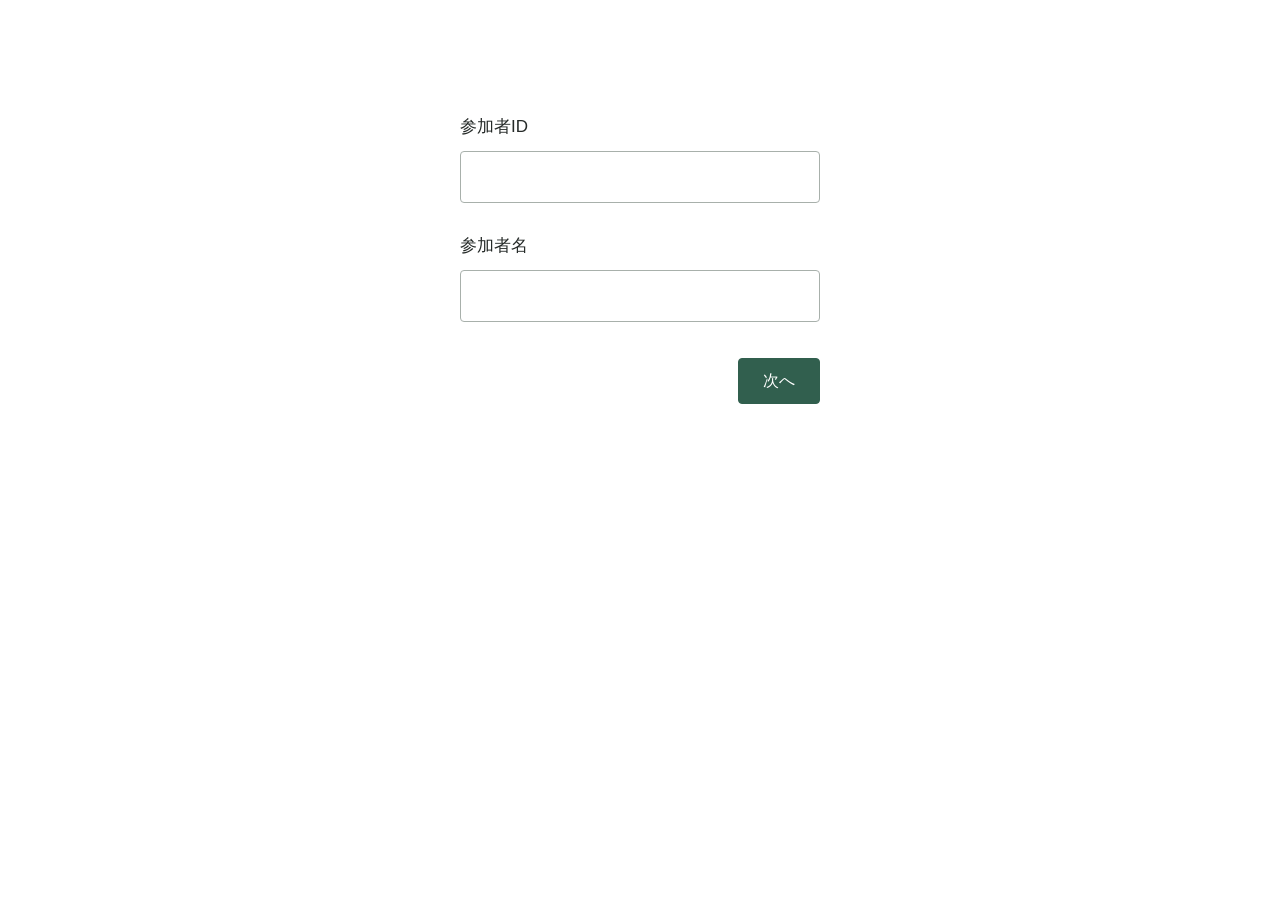
<file: site/index.html>
<!doctype html>
<html lang="ja">
<head>
  <meta charset="utf-8">
  <meta name="viewport" content="width=device-width, initial-scale=1">
  <meta name="referrer" content="no-referrer">
  <meta http-equiv="Content-Security-Policy" content="default-src 'self'; script-src 'self'; style-src 'self'; img-src 'self' data:; media-src 'self' blob:; connect-src 'self'; object-src 'none'; base-uri 'none'; form-action 'none'">
  <title>音声の書き取り</title>
  <link rel="stylesheet" href="style.css">
  <script type="module" src="app.mjs"></script>
</head>
<body>
  <main>
    <section id="welcome" class="panel">
      <form id="setup">
        <label for="participant">参加者ID</label>
        <input id="participant" inputmode="numeric" autocomplete="off" maxlength="12" required>
        <label for="participant-name">参加者名</label>
        <input id="participant-name" type="text" autocomplete="off" maxlength="100" required>
        <p id="loading" class="hint" role="status">音声を準備しています…</p>
        <button id="setup-next" type="submit" disabled>次へ</button>
      </form>
    </section>
    <section id="instructions" class="panel" hidden>
      <h1>課題の進め方</h1>
      <ol class="instructions">
        <li><strong>聞こえた内容を、ひらがなで入力してください。</strong><br>日本語入力を「ひらがな」に切り替えてください。音声が流れ始めたら、入力できます。長音符「ー」・句読点・空白も使用できます。</li>
        <li><strong>聞き取れた部分だけでも入力してください。</strong><br>聞こえたことばを、できるだけそのまま書いてください。何も聞き取れなかった場合は、空欄のまま進めます。</li>
        <li><strong>入力が終わったら「次へ」を押してください。</strong><br>音声が終わると次へ進めます。時間制限はありません。前の音声や回答には戻れません。</li>
      </ol>
      <p>音声は1回だけ流れます。最初に10問練習し、その後、本番の48問に進みます。</p>
      <p class="hint">お名前・回答・入力や修正の時刻を、このPCに記録します。</p>
      <div class="sound-check"><p>ヘッドホンを着けて、音量を確認してください。</p><button class="secondary" id="check-sound">確認用の音を聞く</button><label class="check"><input type="checkbox" id="sound-ok"> 音が聞こえ、音量もちょうどよいです</label></div>
      <button id="begin" disabled>練習を始める</button>
    </section>
    <section id="practice-done" class="panel" hidden>
      <h1>練習はこれで終わりです。</h1>
      <p>次は本番です。同じやり方で、48個の音声を書き取ってください。</p>
      <button id="begin-main">本番を始める</button>
    </section>
    <section id="task" class="panel" hidden>
      <p id="progress-text" class="progress-label"></p>
      <p id="audio-status" class="sr-only" role="status">音声を準備しています…</p>
      <label for="response" class="sr-only">聞こえた内容をひらがなで入力してください</label>
      <textarea id="response" rows="5" maxlength="2000" lang="ja" inputmode="text" placeholder="聞こえた内容をひらがなで入力してください" spellcheck="false" autocomplete="off" autocorrect="off" autocapitalize="off" aria-describedby="response-error" disabled></textarea>
      <p id="response-error" class="error" role="alert"></p>
      <div class="actions"><button id="stop" class="text-button">中断する</button><button id="next" disabled>次へ</button></div>
      <button id="retry-play" class="secondary" hidden>音声を開始する</button>
    </section>
    <section id="finish" class="panel" hidden>
      <h1 id="finish-title">ありがとうございました。</h1>
      <p id="finish-message">書き取りはこれで終わりです。実験者にお知らせください。</p>
      <button id="download" class="secondary">記録を保存する</button>
      <p class="hint">保存が始まらない場合は、このボタンを押してください。</p>
    </section>
    <section id="recovery" class="panel" hidden>
      <h1>前回の記録が残っています。</h1>
      <p>実験者にお知らせください。記録を保存してから、次の参加者の準備をしてください。</p>
      <button id="recover-download">前回の記録を保存する</button>
      <button id="fresh" class="secondary" disabled>次の参加者の準備へ</button>
    </section>
    <p id="error" class="error" role="alert"></p>
  </main>
  <dialog id="stop-dialog"><h2>ここで中断しますか？</h2><p>ここまでの入力を記録して終了します。</p><div class="actions"><button id="cancel-stop" class="secondary">続ける</button><button id="confirm-stop">中断して終了</button></div></dialog>
</body>
</html>
</file>
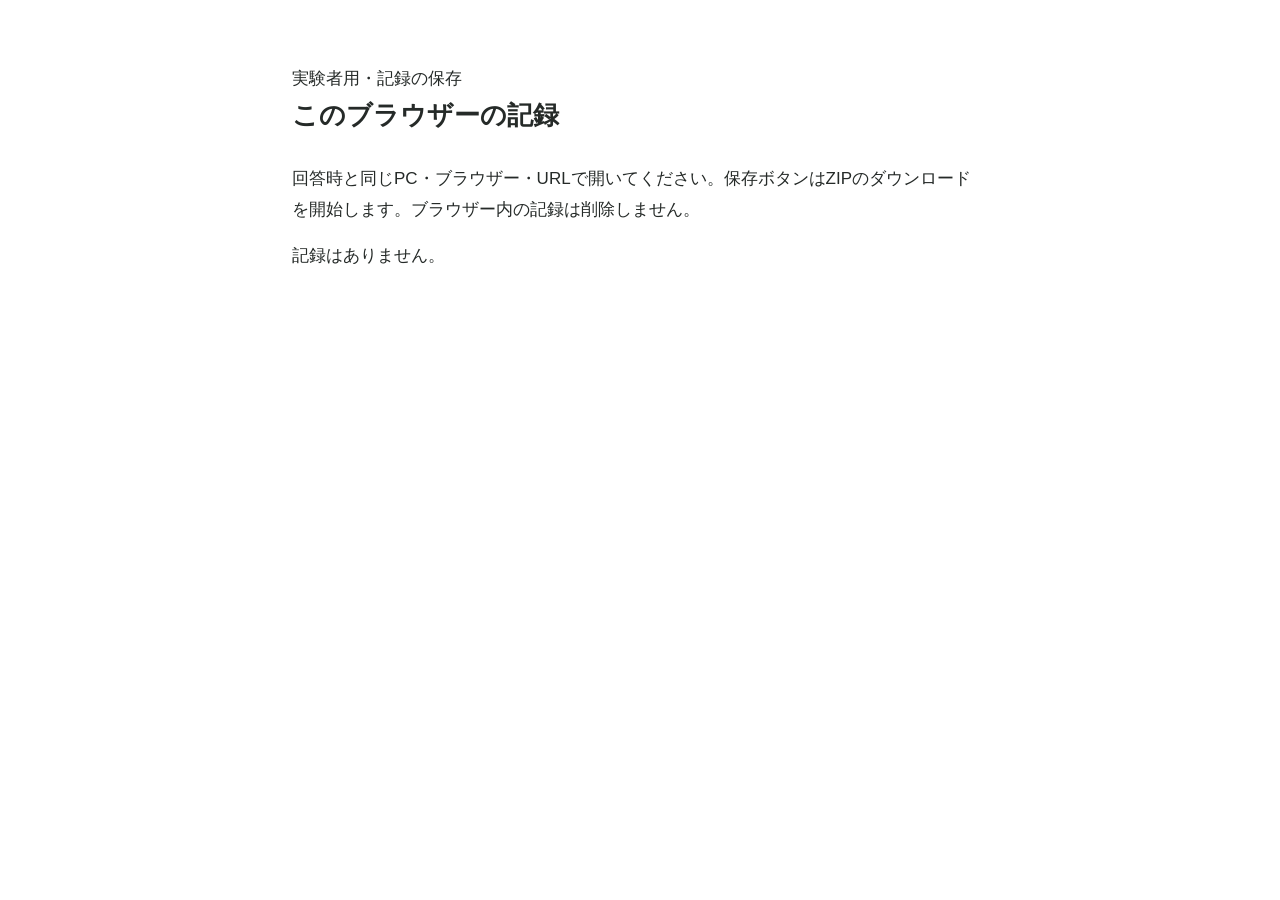
<file: site/records.html>
<!doctype html><html lang="ja"><head><meta charset="utf-8"><meta name="viewport" content="width=device-width, initial-scale=1"><title>実験者用・記録の保存</title><link rel="stylesheet" href="style.css"><script type="module" src="records.mjs"></script></head><body><main><header>実験者用・記録の保存</header><section class="panel"><h1>このブラウザーの記録</h1><p>回答時と同じPC・ブラウザー・URLで開いてください。保存ボタンはZIPのダウンロードを開始します。ブラウザー内の記録は削除しません。</p><div id="records"></div><p id="error" class="error" role="alert"></p></section></main></body></html>
</file>
<file: site/style.css>
:root{color-scheme:light;font-family:-apple-system,BlinkMacSystemFont,"Hiragino Kaku Gothic ProN","Yu Gothic",Meiryo,sans-serif;color:#252a28;background:#fff;font-size:17px;line-height:1.8}
*{box-sizing:border-box}body{margin:0}main{max-width:760px;margin:auto;padding:64px 32px}.panel{margin:0}#welcome{max-width:360px;margin:48px auto}h1{font-weight:600;font-size:26px;line-height:1.6;margin:0 0 28px}h2{font-size:23px}p{margin:16px 0}label{display:block;font-weight:500}.hint{font-size:14px;color:#68706c}input:not([type=checkbox]){font:inherit;width:100%;padding:10px 12px;border:1px solid #a8b0ab;border-radius:4px;margin:8px 0 28px}#setup-next{display:block;margin:8px 0 0 auto}button{font:inherit;font-size:16px;line-height:1.5;border:1px solid #315f4e;border-radius:4px;padding:10px 24px;background:#315f4e;color:#fff;cursor:pointer;min-height:46px}button:hover:enabled{background:#244837}button:disabled{background:#eef0ee;border-color:#dce0dc;color:#87918a;cursor:default}button.secondary{background:#fff;color:#315f4e}button.secondary:hover:enabled{background:#f3f6f3}.text-button{background:transparent;border-color:transparent;color:#707873;padding-left:0}.text-button:hover:enabled{background:#f5f6f5;color:#252a28}button:focus-visible,input:focus-visible,textarea:focus-visible{outline:2px solid #315f4e;outline-offset:3px}.instructions{padding-left:24px;font-size:16px}.instructions li{padding-left:4px;margin-bottom:20px}.instructions strong{font-weight:600}.sound-check{margin:28px 0}.check{font-size:15px;margin-top:14px;cursor:pointer}input[type=checkbox]{width:18px;height:18px;vertical-align:middle;accent-color:#315f4e}.progress-label{font-size:14px;color:#707873;margin:0 0 20px}textarea{width:100%;resize:vertical;min-height:220px;padding:18px;font:inherit;font-size:21px;line-height:1.8;border:1px solid #a8b0ab;border-radius:4px;background:#fff;color:#252a28}textarea::placeholder{font-size:17px;color:#89918b}textarea:disabled{background:#f6f7f6}.actions{display:flex;justify-content:space-between;gap:16px;margin-top:24px}.error{color:#993e34;font-size:15px;white-space:pre-wrap}.error:empty{display:none}dialog{border:1px solid #cbd5ce;border-radius:6px;padding:30px;max-width:90vw}dialog::backdrop{background:#14282066}[hidden]{display:none!important}.sr-only{position:absolute;width:1px;height:1px;padding:0;margin:-1px;overflow:hidden;clip:rect(0,0,0,0);white-space:nowrap;border:0}#fresh{margin:16px 0 0 12px}
@media(max-width:600px){main{padding:36px 20px}#welcome{margin:20px auto}h1{font-size:24px}textarea{font-size:19px}#fresh{margin-left:0}}
</file>
